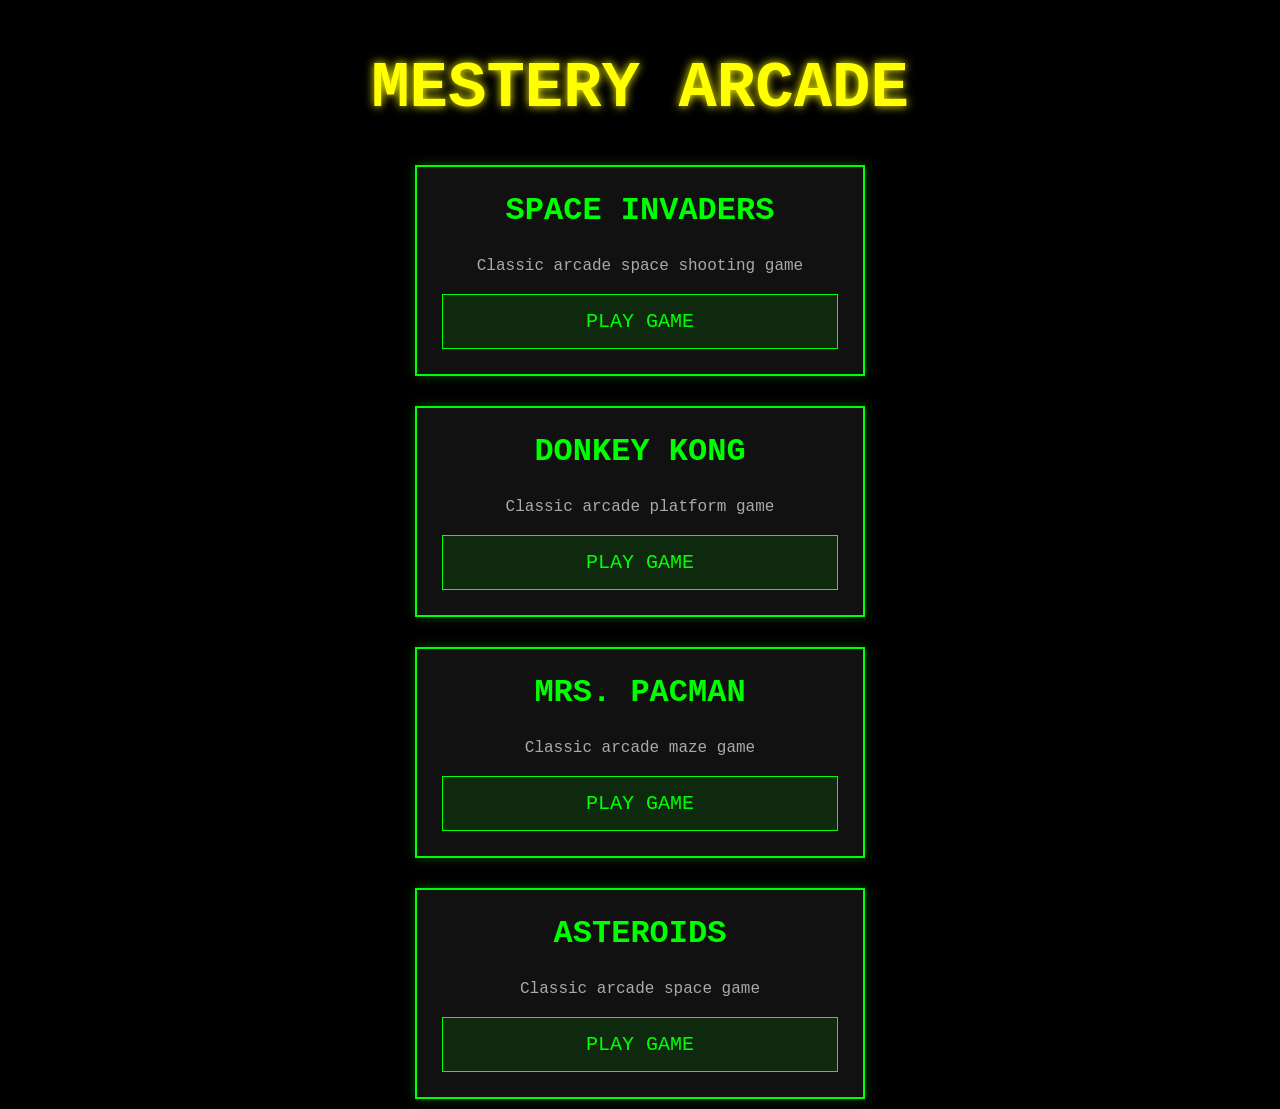
<file: index.html>
<!DOCTYPE html>
<html lang="en">
<head>
    <meta charset="UTF-8">
    <meta name="viewport" content="width=device-width, initial-scale=1.0, maximum-scale=1.0, user-scalable=no">
    <title>Mestery Arcade</title>
    <style>
        * {
            box-sizing: border-box;
        }

        body {
            font-family: 'Courier New', monospace;
            background-color: #000;
            color: #0f0;
            margin: 0;
            padding: clamp(10px, 4vw, 30px);
            text-align: center;
        }

        h1 {
            color: #ff0;
            text-shadow: 0 0 10px #ff0;
            margin-bottom: clamp(20px, 6vw, 40px);
            font-size: clamp(32px, 8vw, 64px);
        }

        .games-container {
            display: flex;
            flex-direction: column;
            align-items: center;
            gap: clamp(15px, 4vw, 30px);
            max-width: 1200px;
            margin: 0 auto;
        }

        .game-card {
            background-color: #111;
            border: 2px solid #0f0;
            padding: clamp(15px, 3vw, 25px);
            width: 100%;
            max-width: clamp(300px, 85vw, 450px);
            text-align: center;
            box-shadow: 0 0 10px rgba(0, 255, 0, 0.3);
            transition: transform 0.2s ease;
        }

        .game-card:hover {
            transform: scale(1.02);
            box-shadow: 0 0 20px rgba(0, 255, 0, 0.6);
        }

        .game-card h2 {
            margin-top: 0;
            color: #0f0;
            font-size: clamp(20px, 5vw, 32px);
        }

        .game-card a {
            display: block;
            color: #0f0;
            text-decoration: none;
            font-size: clamp(16px, 3vw, 20px);
            margin-top: clamp(8px, 2vw, 15px);
            padding: clamp(10px, 2.5vw, 15px);
            border: 1px solid #0f0;
            transition: all 0.3s;
            background-color: rgba(0, 255, 0, 0.1);
        }

        .game-card a:hover {
            background-color: #0f0;
            color: #000;
            text-shadow: none;
        }

        .game-description {
            font-size: clamp(12px, 2.5vw, 16px);
            margin-top: clamp(8px, 2vw, 15px);
            color: #aaa;
            line-height: 1.4;
        }

        /* iPhone 17 Pro Max and large tablet optimizations */
        @media (min-width: 460px) and (max-width: 850px) {
            .game-card {
                width: clamp(320px, 75vw, 480px);
            }
        }

        /* Large desktop screens */
        @media (min-width: 1400px) {
            .games-container {
                max-width: 1600px;
            }
            
            h1 {
                font-size: clamp(48px, 5vw, 72px);
            }
        }

        /* Safe area for iPhone notch devices */
        @supports (padding-top: env(safe-area-inset-top)) {
            body {
                padding-top: max(10px, env(safe-area-inset-top));
                padding-bottom: max(10px, env(safe-area-inset-bottom));
            }
        }
    </style>
</head>
<body>
    <h1>MESTERY ARCADE</h1>

    <div class="games-container">
        <div class="game-card">
            <h2>SPACE INVADERS</h2>
            <p class="game-description">Classic arcade space shooting game</p>
            <a href="spaceinvaders/index.html">PLAY GAME</a>
        </div>

        <div class="game-card">
            <h2>DONKEY KONG</h2>
            <p class="game-description">Classic arcade platform game</p>
            <a href="donkeykong/index.html">PLAY GAME</a>
        </div>

        <div class="game-card">
            <h2>MRS. PACMAN</h2>
            <p class="game-description">Classic arcade maze game</p>
            <a href="mrspacman/index.html">PLAY GAME</a>
        </div>

        <div class="game-card">
            <h2>ASTEROIDS</h2>
            <p class="game-description">Classic arcade space game</p>
            <a href="asteroids/index.html">PLAY GAME</a>
        </div>

        <!-- Additional games will be added here -->
    </div>
</body>
</html>
</file>
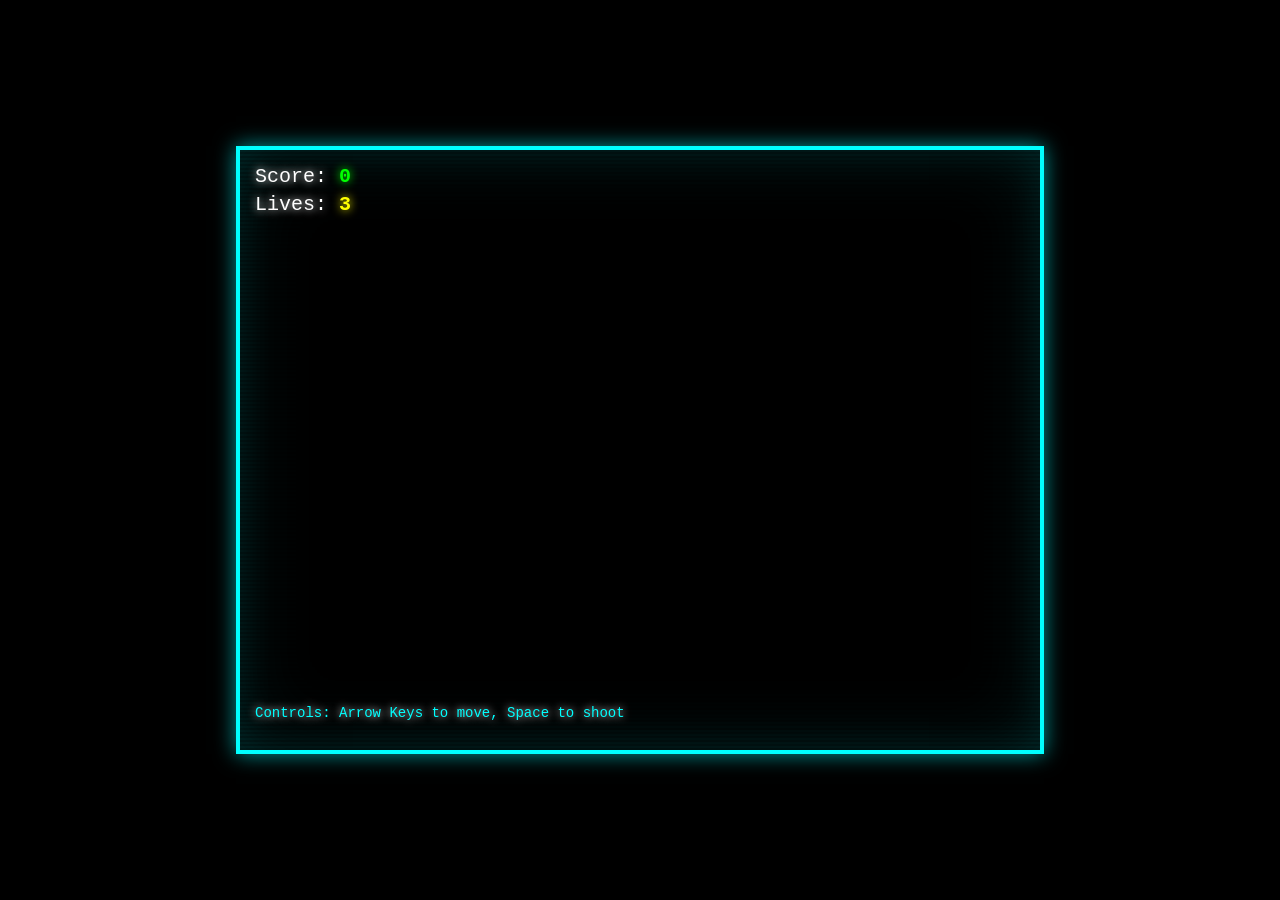
<file: asteroids/index.html>
<!DOCTYPE html>
<html lang="en">
<head>
    <meta charset="UTF-8">
    <meta name="viewport" content="width=device-width, initial-scale=1.0">
    <title>Asteroids - Classic Arcade Game</title>
    <link rel="stylesheet" href="style.css">
</head>
<body>
    <div class="game-container">
        <canvas id="gameCanvas" width="800" height="600"></canvas>
        <div class="game-info">
            <div class="score">Score: <span id="score">0</span></div>
            <div class="lives">Lives: <span id="lives">3</span></div>
        </div>
        <div class="game-controls">
            <p>Controls: Arrow Keys to move, Space to shoot</p>
        </div>
    </div>
    <script src="script.js"></script>
</body>
</html>
</file>
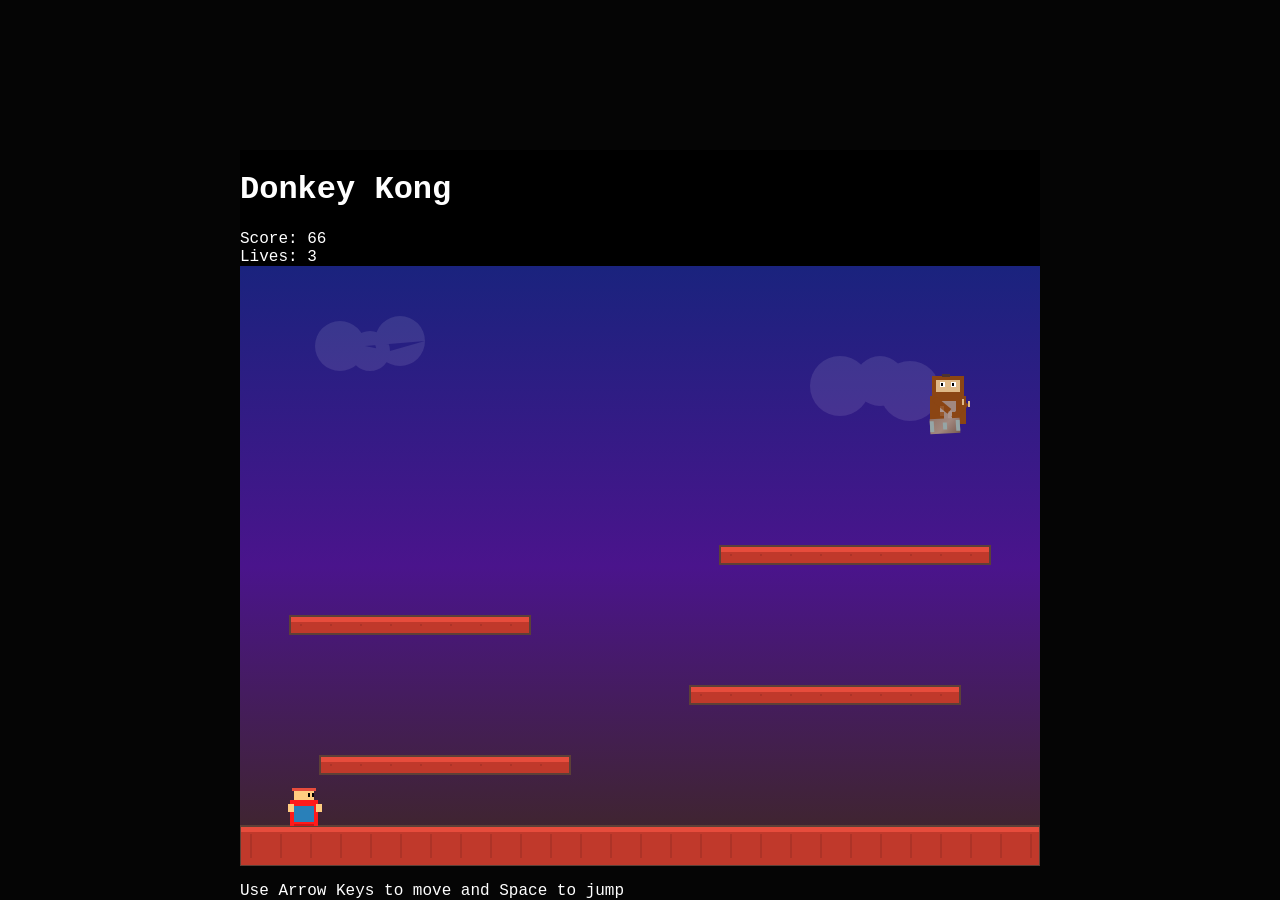
<file: donkeykong/index.html>
<!DOCTYPE html>
<html lang="en">
<head>
    <meta charset="UTF-8">
    <meta name="viewport" content="width=device-width, initial-scale=1.0, maximum-scale=1.0, user-scalable=no">
    <title>Donkey Kong - Mestery Arcade</title>
    <link rel="stylesheet" href="style.css">
</head>
<body>
    <div id="game-container">
        <h1>Donkey Kong</h1>
        <div id="game-info">
            <div id="score">Score: 0</div>
            <div id="lives">Lives: 3</div>
        </div>
        <canvas id="game-canvas" width="800" height="600"></canvas>
        <div id="game-controls">
            <p>Use Arrow Keys to move and Space to jump</p>
        </div>

        <!-- Touch Controls for Mobile -->
        <div id="mobile-controls">
            <div class="control-row">
                <button class="d-pad" id="btn-left">←</button>
                <button class="d-pad" id="btn-right">→</button>
            </div>
            <div class="control-row">
                <button class="action-btn" id="btn-jump">JUMP</button>
            </div>
        </div>
    </div>

    <script src="script.js"></script>
</body>
</html>
</file>
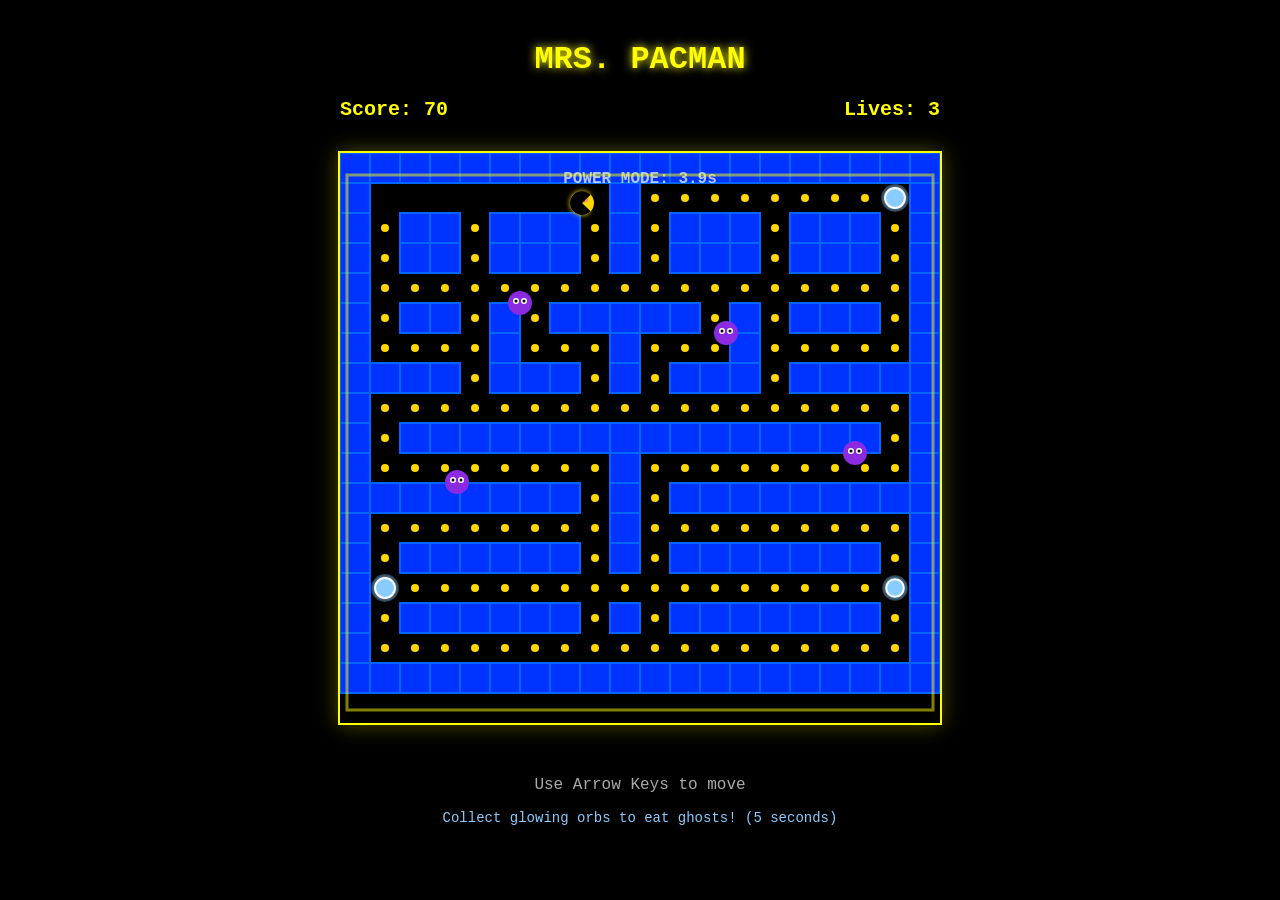
<file: mrspacman/index.html>
<!DOCTYPE html>
<html lang="en">
<head>
    <meta charset="UTF-8">
    <meta name="viewport" content="width=device-width, initial-scale=1.0">
    <title>Mrs. PacMan</title>
    <link rel="stylesheet" href="style.css">
</head>
<body>
    <div class="game-container">
        <h1>MRS. PACMAN</h1>
        <div class="game-info">
            <div class="score">Score: <span id="score">0</span></div>
            <div class="lives">Lives: <span id="lives">3</span></div>
        </div>
        <canvas id="gameCanvas" width="600" height="570"></canvas>
        <div class="controls">
            <p>Use Arrow Keys to move</p>
            <p style="font-size: 14px; color: #89CCFF;">Collect glowing orbs to eat ghosts! (5 seconds)</p>
        </div>
        <div class="game-over" id="gameOver" style="display: none;">
            <h2>GAME OVER</h2>
            <p>Final Score: <span id="finalScore">0</span></p>
            <button onclick="restartGame()">PLAY AGAIN</button>
        </div>
    </div>
    <script src="script.js"></script>
</body>
</html>
</file>
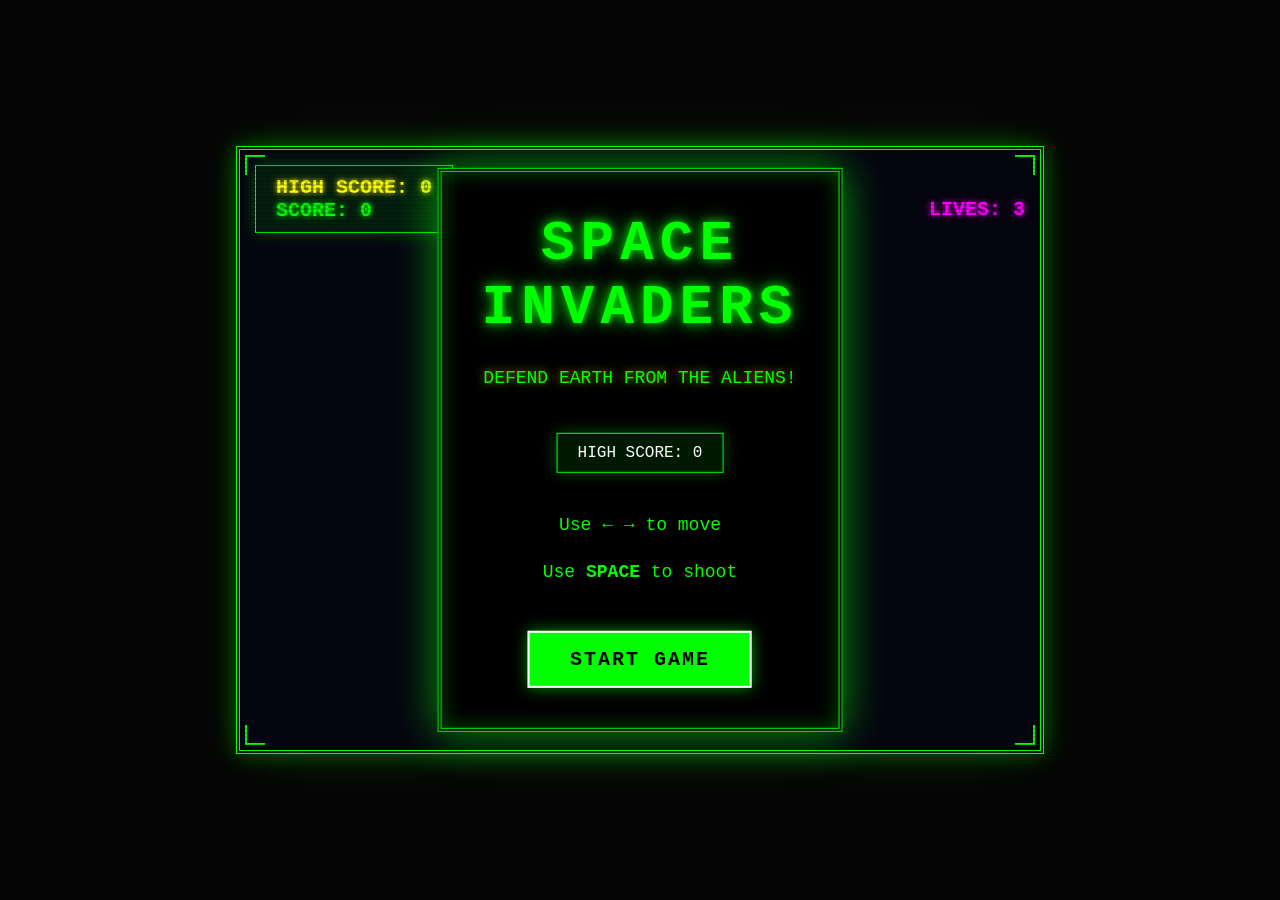
<file: spaceinvaders/index.html>
<!DOCTYPE html>
<html lang="en">
<head>
    <meta charset="UTF-8">
    <meta name="viewport" content="width=device-width, initial-scale=1.0">
    <title>Space Invaders</title>
    <link rel="stylesheet" href="style.css">
</head>
<body>
    <div id="game-container">
        <!-- CRT corner decorations -->
        <div class="crt-corner tl"></div>
        <div class="crt-corner tr"></div>
        <div class="crt-corner bl"></div>
        <div class="crt-corner br"></div>

        <!-- CRT scanline effect -->
        <div class="scanlines"></div>
        <div class="crt-flicker"></div>

        <canvas id="gameCanvas" width="800" height="600"></canvas>

        <div id="game-info">
            <div class="score-board">
                <div id="high-score">HIGH SCORE: 0</div>
                <div id="score">SCORE: 0</div>
            </div>
            <div id="lives">LIVES: 3</div>
        </div>

        <div id="game-over" class="hidden">
            <h2>GAME OVER</h2>
            <p>Your final score: <span id="final-score">0</span></p>
            <button id="restart-button">Play Again</button>
        </div>

        <div id="start-screen">
            <h2 class="title-logo">SPACE INVADERS</h2>
            <p class="subtitle">DEFEND EARTH FROM THE ALIENS!</p>
            <div class="score-board">
                <div id="high-score-start">HIGH SCORE: 0</div>
            </div>
            <p class="desktop-hint">Use <strong>&larr; &rarr;</strong> to move</p>
            <p class="desktop-hint">Use <strong>SPACE</strong> to shoot</p>
            <div class="mobile-hint">Tap buttons to play</div>
            <button id="start-button">Start Game</button>
        </div>

        <!-- Mobile touch controls -->
        <div id="mobile-controls">
            <div class="control-row">
                <button id="move-left" class="mobile-btn" aria-label="Move Left">←</button>
                <button id="shoot" class="mobile-btn shoot-btn" aria-label="Shoot">●</button>
                <button id="move-right" class="mobile-btn" aria-label="Move Right">→</button>
            </div>
        </div>
    </div>
    <script src="script.js"></script>
</body>
</html>
</file>
<file: asteroids/style.css>
body {
    margin: 0;
    padding: 0;
    background-color: #000;
    color: #fff;
    font-family: 'Courier New', monospace;
    display: flex;
    justify-content: center;
    align-items: center;
    min-height: 100vh;
    overflow: hidden;
}

.game-container {
    position: relative;
    border: 4px solid #0ff;
    box-shadow:
        0 0 20px rgba(0, 255, 255, 0.6),
        inset 0 0 40px rgba(0, 255, 255, 0.1);
}

#gameCanvas {
    display: block;
}

.game-info {
    position: absolute;
    top: 15px;
    left: 15px;
    font-size: 20px;
    color: #fff;
    text-shadow: 0 0 8px #0f0, 0 0 16px #0f0;
    z-index: 10;
}

.game-info div {
    margin-bottom: 5px;
}

.score span {
    color: #0f0;
    font-weight: bold;
    text-shadow: 0 0 10px #0f0;
}

.lives span {
    color: #ff0;
    font-weight: bold;
    text-shadow: 0 0 10px #ff0;
}

.game-controls {
    position: absolute;
    bottom: 15px;
    left: 15px;
    font-size: 14px;
    color: #0ff;
    text-shadow: 0 0 5px #0ff;
    z-index: 10;
}

/* Retro-style text effects */
.game-info div,
.game-controls p {
    text-shadow: 0 0 8px #fff;
}

/* Scanline effect overlay */
.game-container::after {
    content: "";
    position: absolute;
    top: 0;
    left: 0;
    width: 100%;
    height: 100%;
    background: linear-gradient(
        rgba(18, 16, 16, 0) 50%,
        rgba(0, 0, 0, 0.25) 50%
    );
    background-size: 100% 4px;
    pointer-events: none;
    z-index: 5;
}

/* CRT Screen Glow Effect */
.game-container::before {
    content: "";
    position: absolute;
    top: 0;
    left: 0;
    width: 100%;
    height: 100%;
    box-shadow: inset 0 0 80px rgba(0, 255, 255, 0.1);
    pointer-events: none;
    z-index: 4;
}
</file>
<file: donkeykong/style.css>
* {
    box-sizing: border-box;
}

body {
    margin: 0;
    padding: 0;
    background-color: #050505;
    color: #fff;
    font-family: 'Courier New', monospace;
    display: flex;
    justify-content: center;
    align-items: center;
    min-height: 100vh;
    overflow: hidden;
}

#game-container {
    position: relative;
    background-color: #000;
    width: 100%;
    max-width: 800px;
    height: 100vh;
    max-height: 600px;
}

#game-canvas {
    display: block;
    background-color: #000;
    width: 100%;
    height: calc(100% - 160px);
    max-height: 600px;
}

/* Mobile Touch Controls - visible during gameplay */
#mobile-controls {
    position: absolute;
    bottom: 10px;
    left: 50%;
    transform: translateX(-50%);
    z-index: 30;
    pointer-events: auto;
    width: 100%;
    max-width: 600px;
    display: none;
    justify-content: center;
    align-items: center;
    padding: 0 10px;
    box-sizing: border-box;
}

#game-container.has-controls #mobile-controls {
    display: flex !important;
}

/* Show mobile controls on touch devices by default (with media query) */
@media (hover: none) and (pointer: coarse), (max-width: 768px) {
    #game-container.has-controls #mobile-controls {
        display: flex !important;
    }
}

.control-row {
    display: flex;
    gap: 15px;
    justify-content: center;
    align-items: center;
}

.d-pad, .action-btn {
    width: 70px;
    height: 70px;
    border-radius: 50%;
    background-color: rgba(255, 255, 0, 0.3);
    border: 3px solid #ffcc00;
    color: #fff;
    font-size: 32px;
    font-weight: bold;
    cursor: pointer;
    touch-action: none;
    user-select: none;
    -webkit-user-select: none;
    -webkit-tap-highlight-color: transparent;
    box-shadow:
        0 4px 15px rgba(255, 204, 0, 0.4),
        inset 0 0 10px rgba(255, 204, 0, 0.3);
    transition: all 0.1s ease;
    display: flex;
    justify-content: center;
    align-items: center;
}

.d-pad {
    background-color: rgba(0, 255, 0, 0.3);
    border-color: #0f0;
}

.d-pad:active, .d-pad.active {
    background-color: rgba(0, 255, 0, 0.6);
    box-shadow:
        0 2px 10px rgba(0, 255, 0, 0.7),
        inset 0 0 15px rgba(0, 255, 0, 0.5);
    transform: scale(0.95);
}

.action-btn {
    background-color: rgba(231, 76, 60, 0.3);
    border-color: #e74c3c;
}

.action-btn:active, .action-btn.active {
    background-color: rgba(231, 76, 60, 0.6);
    box-shadow:
        0 2px 10px rgba(231, 76, 60, 0.7),
        inset 0 0 15px rgba(231, 76, 60, 0.5);
    transform: scale(0.95);
}

/* iPhone specific fixes */
@media (max-width: 480px) {
    .d-pad, .action-btn {
        width: 65px;
        height: 65px;
        font-size: 28px;
    }

    .action-btn {
        width: 75px;
        height: 75px;
    }
}

/* iOS specific fix for active state */
.d-pad::-webkit-media-controls-start-playback-button {
    display: none !important;
}

.action-btn::-webkit-media-controls-start-playback-button {
    display: none !important;
}

/* Ensure canvas scales properly on all devices */
#game-canvas {
    max-width: 100%;
    width: 100%;
    height: auto;
    display: block;
    box-sizing: border-box;
}

/* Mobile responsive styles */
@media (max-width: 768px) {
    body {
        padding: 2px;
        overflow-x: hidden;
        align-items: center;
    }

    h1 {
        font-size: clamp(20px, 5vw, 24px);
    }

    #game-container {
        gap: 4px;
        height: auto;
        max-height: none;
    }

    #game-canvas {
        height: 400px;
    }

    #game-info {
        padding: 5px 10px;
    }

    #score, #lives {
        font-size: clamp(14px, 3vw, 16px);
    }

    #mobile-controls {
        display: flex !important;
        flex-direction: column;
        gap: 10px;
    }

    #game-controls {
        display: none !important;
    }
}

/* Also show on touch devices regardless of width */
@media (hover: none) and (pointer: coarse) {
    body {
        padding: 2px;
        overflow-x: hidden;
    }

    h1 {
        font-size: clamp(20px, 5vw, 24px);
    }

    #game-container {
        gap: 4px;
        height: auto;
        max-height: none;
    }

    #game-canvas {
        height: 400px;
    }

    #game-info {
        padding: 5px 10px;
    }

    #score, #lives {
        font-size: clamp(14px, 3vw, 16px);
    }

    #mobile-controls {
        display: flex !important;
        flex-direction: column;
        gap: 10px;
    }

    #game-controls {
        display: none !important;
    }
}

/* Large mobile screens (iPhone 17 Pro Max, large tablets) */
@media (min-width: 481px) and (max-width: 600px) {
    body {
        padding: 10px;
    }

    h1 {
        font-size: clamp(24px, 6vw, 30px);
    }

    #mobile-controls {
        gap: 12px;
    }

    .control-row {
        gap: 25px;
    }
}

/* iPhone specific fixes (all sizes) */
@media screen and (max-width: 480px) {
    body {
        padding: 5px;
        margin: 0;
        overflow-x: hidden;
    }

    h1 {
        font-size: clamp(18px, 5vw, 20px);
        margin-bottom: 5px;
    }

    #game-container {
        gap: 8px;
    }

    #game-info {
        width: 100%;
        max-width: 100%;
        padding: 5px;
    }

    #mobile-controls {
        gap: 8px;
        margin-top: 8px;
    }

    .control-row {
        gap: 15px;
    }

    .d-pad, .action-btn {
        padding: 8px 12px;
        min-width: 50px;
        min-height: 45px;
        font-size: clamp(16px, 4vw, 20px);
    }
}

/* Extra large screens (desktop) */
@media (min-width: 820px) {
    #game-container {
        gap: 15px;
    }
}
</file>
<file: mrspacman/style.css>
body {
    font-family: 'Courier New', monospace;
    background-color: #000;
    color: #ff0;
    margin: 0;
    padding: 20px;
    text-align: center;
}

h1 {
    color: #ff0;
    text-shadow: 0 0 10px #ff0;
    margin-bottom: 20px;
}

.game-container {
    display: flex;
    flex-direction: column;
    align-items: center;
}

.game-info {
    display: flex;
    justify-content: space-between;
    width: 600px;
    margin-bottom: 10px;
}

.score, .lives {
    font-size: 20px;
    font-weight: bold;
}

#gameCanvas {
    border: 2px solid #ff0;
    background-color: #000;
    box-shadow: 0 0 20px rgba(255, 255, 0, 0.3);
    margin: 20px;
}

.controls {
    margin-top: 15px;
    color: #aaa;
}

.game-over {
    position: absolute;
    top: 50%;
    left: 50%;
    transform: translate(-50%, -50%);
    background-color: rgba(0, 0, 0, 0.9);
    padding: 30px;
    border: 2px solid #ff0;
    text-align: center;
    z-index: 10;
}

.game-over h2 {
    color: #ff0;
    margin-top: 0;
}

.game-over button {
    background-color: #ff0;
    color: #000;
    border: none;
    padding: 10px 20px;
    font-size: 16px;
    font-family: 'Courier New', monospace;
    cursor: pointer;
    margin-top: 15px;
    font-weight: bold;
}

.game-over button:hover {
    background-color: #ff9900;
}
</file>
<file: spaceinvaders/style.css>
* {
    box-sizing: border-box;
}

body {
    margin: 0;
    padding: 0;
    background-color: #050505;
    color: #fff;
    font-family: 'Courier New', monospace;
    display: flex;
    justify-content: center;
    align-items: center;
    min-height: 100vh;
}

#game-container {
    position: relative;
    border: 4px double #00ff00;
    box-shadow:
        0 0 20px rgba(0, 255, 0, 0.3),
        inset 0 0 40px rgba(0, 255, 0, 0.1);
    background-color: #000;
}

#gameCanvas {
    display: block;
    box-shadow:
        inset 0 0 60px rgba(0, 255, 0, 0.1),
        0 0 40px rgba(0, 255, 0, 0.2);
    background-color: #000;
}

/* CRT Scanline effect overlay */
.scanlines {
    position: absolute;
    top: 0;
    left: 0;
    width: 100%;
    height: 100%;
    pointer-events: none;
    z-index: 5;
    background: linear-gradient(
        to bottom,
        rgba(255, 255, 255, 0),
        rgba(255, 255, 255, 0) 50%,
        rgba(0, 0, 0, 0.15) 50%,
        rgba(0, 0, 0, 0.15)
    );
    background-size: 100% 4px;
}

/* CRT flicker/glow effect */
.crt-flicker::before {
    content: "";
    position: absolute;
    top: 0;
    left: 0;
    width: 100%;
    height: 100%;
    pointer-events: none;
    z-index: 6;
    animation: flicker 0.15s infinite;
}

@keyframes flicker {
    0% { opacity: 0.97; }
    50% { opacity: 1; }
    100% { opacity: 0.98; }
}

/* Game info display */
#game-info {
    position: absolute;
    top: 15px;
    left: 15px;
    right: 15px;
    display: flex;
    justify-content: space-between;
    align-items: center;
    font-size: 20px;
    color: #00ff00;
    text-shadow:
        0 0 5px rgba(0, 255, 0, 0.8),
        0 0 10px rgba(0, 255, 0, 0.4);
    font-weight: bold;
}

#score {
    text-align: left;
}

#high-score {
    color: #ffff00;
    text-shadow:
        0 0 5px rgba(255, 255, 0, 0.8),
        0 0 10px rgba(255, 255, 0, 0.4);
}

#lives {
    text-align: right;
    color: #ff00ff;
    text-shadow:
        0 0 5px rgba(255, 0, 255, 0.8),
        0 0 10px rgba(255, 0, 255, 0.4);
}

/* Game Over Screen */
#game-over {
    position: absolute;
    top: 50%;
    left: 50%;
    transform: translate(-50%, -50%);
    text-align: center;
    background-color: rgba(0, 0, 0, 0.95);
    padding: 40px;
    border: 4px double #ff0000;
    box-shadow:
        0 0 40px rgba(255, 0, 0, 0.6),
        inset 0 0 20px rgba(255, 0, 0, 0.3);
    z-index: 10;
}

#start-screen {
    position: absolute;
    top: 50%;
    left: 50%;
    transform: translate(-50%, -50%);
    text-align: center;
    background-color: rgba(0, 0, 0, 0.95);
    padding: 40px;
    border: 4px double #00ff00;
    box-shadow:
        0 0 40px rgba(0, 255, 0, 0.6),
        inset 0 0 20px rgba(0, 255, 0, 0.3);
    z-index: 10;
}

#game-over h2, #start-screen h2 {
    font-size: 56px;
    margin-top: 0;
    margin-bottom: 24px;
    text-transform: uppercase;
    letter-spacing: 6px;
}

#game-over h2 {
    color: #ff0000;
    text-shadow:
        0 0 10px rgba(255, 0, 0, 0.8),
        0 0 20px rgba(255, 0, 0, 0.6);
}

#start-screen h2 {
    color: #00ff00;
    text-shadow:
        0 0 10px rgba(0, 255, 0, 0.8),
        0 0 20px rgba(0, 255, 0, 0.6);
}

#game-over p, #start-screen p {
    color: #00ff00;
    font-size: 18px;
    line-height: 1.6;
}

#game-over p span {
    color: #ffff00;
    font-weight: bold;
}

#restart-button, #start-button {
    background-color: #00ff00;
    color: #000;
    border: 2px solid #fff;
    padding: 15px 40px;
    font-family: 'Courier New', monospace;
    font-size: 20px;
    font-weight: bold;
    cursor: pointer;
    margin-top: 30px;
    transition: all 0.2s ease;
    box-shadow:
        0 0 15px rgba(0, 255, 0, 0.6),
        inset 0 0 10px rgba(0, 255, 0, 0.3);
    text-transform: uppercase;
    letter-spacing: 2px;
}

#restart-button:hover, #start-button:hover {
    background-color: #ffff00;
    transform: scale(1.05);
    box-shadow:
        0 0 25px rgba(255, 255, 0, 0.8),
        inset 0 0 10px rgba(255, 255, 0, 0.4);
    color: #000;
}

#restart-button:active, #start-button:active {
    transform: scale(0.98);
}

/* Button press effect */
button:focus {
    outline: none;
}

.hidden {
    display: none;
}

/* Mobile touch controls - visible during gameplay on touch devices */
#mobile-controls {
    position: absolute;
    bottom: 10px;
    left: 50%;
    transform: translateX(-50%);
    z-index: 30;
    pointer-events: auto;
    width: 100%;
    max-width: 600px;
    display: none;
    justify-content: center;
    align-items: center;
    padding: 0 10px;
    box-sizing: border-box;
}

/* Show mobile controls for touch devices or small screens */
@media (hover: none) and (pointer: coarse), (max-width: 768px) {
    #game-container.has-controls #mobile-controls {
        display: flex !important;
    }
}

/* Hide mobile controls on desktop (non-touch) devices with mouse/pointer */
@media (hover: hover) and (pointer: fine) {
    #mobile-controls {
        display: none !important;
    }
}

.control-row {
    display: flex;
    gap: 15px;
    justify-content: center;
    align-items: center;
}

.mobile-btn {
    width: 70px;
    height: 70px;
    border-radius: 50%;
    background-color: rgba(0, 255, 0, 0.3);
    border: 3px solid #00ff00;
    color: #fff;
    font-size: 32px;
    font-weight: bold;
    cursor: pointer;
    touch-action: none;
    user-select: none;
    -webkit-user-select: none;
    -webkit-tap-highlight-color: transparent;
    box-shadow:
        0 4px 15px rgba(0, 255, 0, 0.4),
        inset 0 0 10px rgba(0, 255, 0, 0.3);
    transition: all 0.1s ease;
    display: flex;
    justify-content: center;
    align-items: center;
}

/* iOS specific fix for active state */
.mobile-btn::-webkit-media-controls-start-playback-button {
    display: none !important;
}

/* Optimized button sizes for iPhone */
@media (max-width: 480px) {
    .mobile-btn {
        width: 65px;
        height: 65px;
        font-size: 28px;
    }
    
    .mobile-btn.shoot-btn {
        width: 75px;
        height: 75px;
        font-size: 32px;
    }
}

.mobile-btn:active, .mobile-btn.active {
    background-color: rgba(0, 255, 0, 0.6);
    box-shadow:
        0 2px 10px rgba(0, 255, 0, 0.7),
        inset 0 0 15px rgba(0, 255, 0, 0.5);
    transform: scale(0.95);
}

.mobile-btn.shoot-btn {
    width: 80px;
    height: 80px;
    background-color: rgba(255, 0, 0, 0.3);
    border-color: #ff6666;
    color: #ffffaa;
    font-size: 36px;
}

/* iPhone X and later safe areas */
@supports (padding-top: env(safe-area-inset-top)) {
    #mobile-controls {
        padding-bottom: env(safe-area-inset-bottom);
    }
    
    .control-row {
        margin-bottom: env(safe-area-inset-bottom);
    }
}

/* Optimized shoot button size for iPhone */
@media (max-width: 480px) {
    .mobile-btn.shoot-btn {
        width: 75px;
        height: 75px;
        font-size: 32px;
    }
}

.mobile-btn.shoot-btn:active, .mobile-btn.shoot-btn.active {
    background-color: rgba(255, 0, 0, 0.6);
    box-shadow:
        0 2px 10px rgba(255, 0, 0, 0.7),
        inset 0 0 15px rgba(255, 0, 0, 0.5);
}

.desktop-hint {
    display: block;
    margin-bottom: 15px;
}

.mobile-hint {
    display: none;
    color: #ffff00;
    font-size: 14px;
    margin-top: 10px;
}

/* Hide desktop hint on small screens */
@media (max-width: 768px) {
    .desktop-hint {
        display: none;
    }
    
    .mobile-hint {
        display: block;
    }
}

/* Retro glow animation for buttons */
@keyframes buttonGlow {
    0% { box-shadow: 0 0 15px rgba(0, 255, 0, 0.6); }
    50% { box-shadow: 0 0 25px rgba(0, 255, 0, 0.9); }
    100% { box-shadow: 0 0 15px rgba(0, 255, 0, 0.6); }
}

#start-button:hover {
    animation: buttonGlow 1s infinite;
}

/* Title screen styling */
.title-logo {
    font-size: 64px;
    color: #00ff00;
    text-shadow:
        3px 3px 0px #ff00ff,
        6px 6px 20px rgba(0, 255, 0, 0.6);
    margin-bottom: 30px;
}

.subtitle {
    font-size: 24px;
    color: #ffff00;
    text-shadow: 0 0 10px rgba(255, 255, 0, 0.6);
    margin-bottom: 40px;
}

/* Score display styling */
.score-board {
    background-color: rgba(0, 255, 0, 0.1);
    padding: 10px 20px;
    border: 1px solid #00ff00;
    display: inline-block;
    margin-bottom: 20px;
    box-shadow: 0 0 15px rgba(0, 255, 0, 0.3);
}

/* CRT TV corner decorations */
.crt-corner {
    position: absolute;
    width: 20px;
    height: 20px;
    border-color: #00ff00;
    border-style: solid;
    pointer-events: none;
}

.crt-corner.tl {
    top: 5px;
    left: 5px;
    border-width: 2px 0 0 2px;
}

.crt-corner.tr {
    top: 5px;
    right: 5px;
    border-width: 2px 2px 0 0;
}

.crt-corner.bl {
    bottom: 5px;
    left: 5px;
    border-width: 0 0 2px 2px;
}

.crt-corner.br {
    bottom: 5px;
    right: 5px;
    border-width: 0 2px 2px 0;
}
</file>
